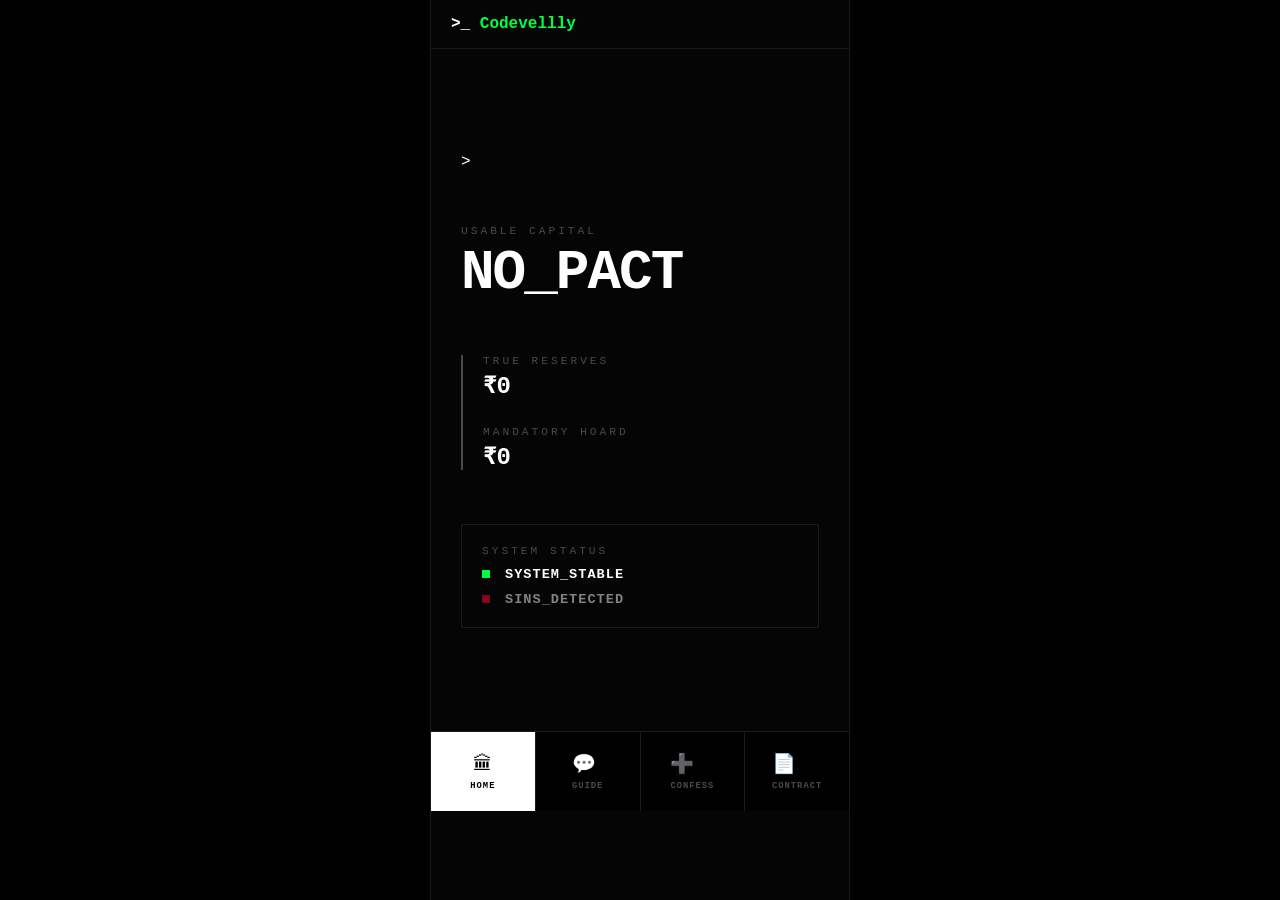
<file: index.html>
<!DOCTYPE html>
<html lang="en">

<head>
  <meta charset="UTF-8">
  <meta name="viewport" content="width=device-width, initial-scale=1.0">
  <title>DeltaX</title>

  <link rel="manifest" href="manifest.json">
  <meta name="theme-color" content="#000000">

  <link rel="apple-touch-icon" href="/Public/favicon/apple-touch-icon.png">
  <link rel="icon" type="image/png"  href="./Public/favicon/favicon-96x96.png">
  <link rel="icon" type="image/png"  href="./Public/favicon/favicon-96x96.png">

  <link rel="stylesheet" href="/index.css">

</head>
<body>

    <div class="app-container">
        <!-- Top Terminal Header -->
        <header class="top-bar">
            <span class="terminal-icon">&gt;_</span> <span class="terminal-title">Codevellly</span>
        </header>

        <!-- Main Content Area -->
        <!-- Main Content Area -->
        <main>
     >       <section class="usable-capital">
                <div class="label">USABLE CAPITAL</div>
                <!-- ADDED ID HERE -->
                <div class="value" id="usable-capital-display">₹0</div>
            </section>

            <section class="reserves">
                <div class="reserve-item">
                    <div class="label">TRUE RESERVES</div>
                    <!-- ADDED ID HERE -->
                    <div class="value sub-value" id="true-reserves-display">₹0</div>
                </div>
                <div class="reserve-item">
                    <div class="label">MANDATORY HOARD</div>
                    <!-- ADDED ID HERE -->
                    <div class="value sub-value" id="mandatory-hoard-display">₹0</div>
                </div>
            </section>

            <section class="system-status">
                <div class="label">SYSTEM STATUS</div>
                <div class="status-item">
                    <span class="indicator green"></span> SYSTEM_STABLE
                </div>
                <!-- ADDED ID HERE TO THE CONTAINER -->
                <div class="status-item muted" id="sins-status-container">
                    <span class="indicator red"></span> SINS_DETECTED
                </div>
            </section>
        </main>

        <!-- Bottom Navigation -->
        <nav class="bottom-nav">
            <div class="nav-item active">
                <span class="nav-icon">🏛</span>
                <span class="nav-label">HOME</span>
            </div>
            <a class="nav-item" href="">
                <div class="flex-column">
                    <span class="nav-icon">💬</span>
                    <span class="nav-label">Guide</span>
                </div>
            </a>

            <a class="nav-item" href="global/confession.html">
                <div class="flex-column">
                    <span class="nav-icon">➕</span>
                    <span class="nav-label">CONFESS</span>
                </div>
            </a>

            <a class="nav-item" href="./global/settings.html">
                <div class="flex-column">
                    <span class="nav-icon">📄</span>
                    <span class="nav-label">CONTRACT</span>
                </div>
            </a>
        </nav>
    </div>

    <script type="module" src="index.js"></script>
</body>

</html>
</file>
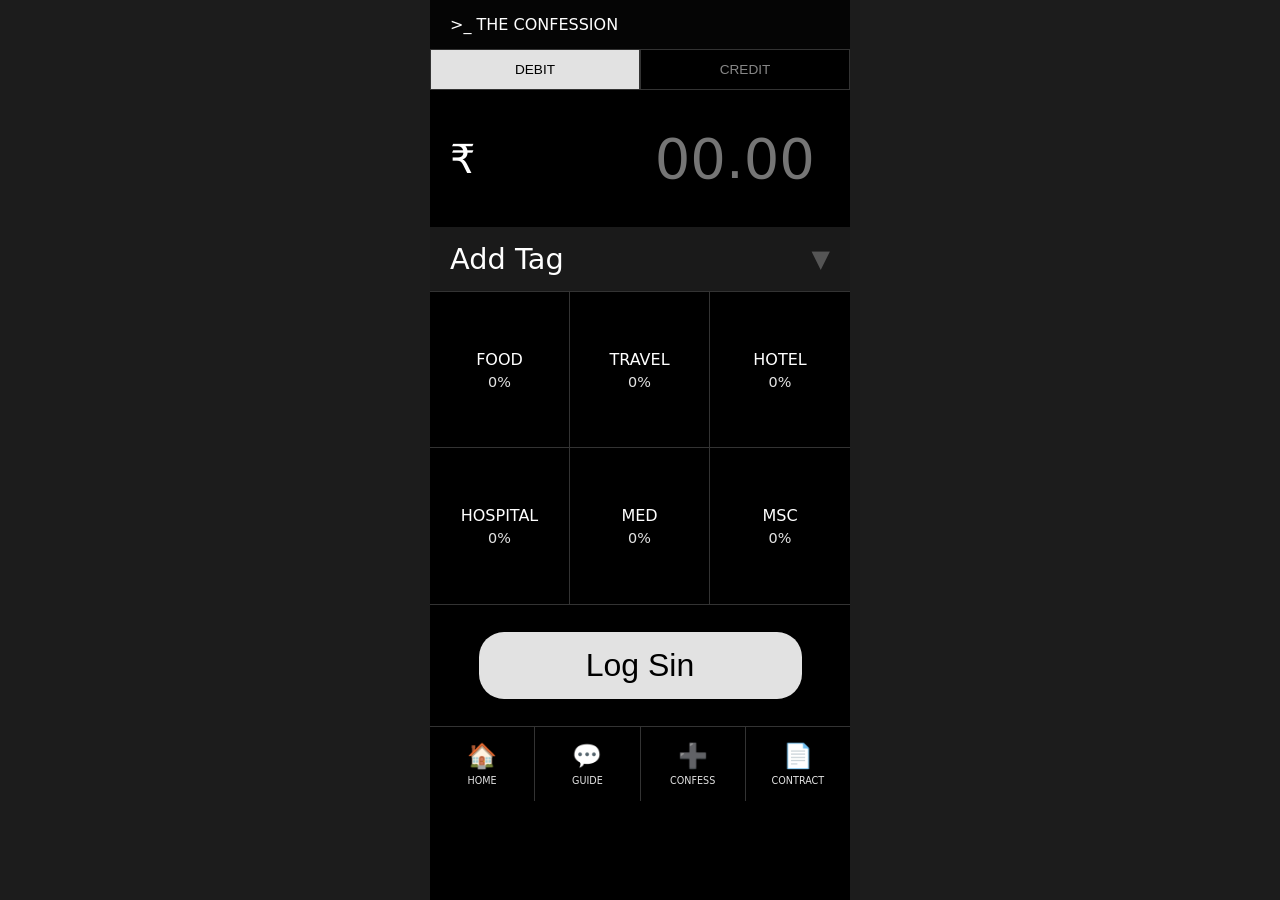
<file: global/confession.html>
<!DOCTYPE html>
<html lang="en">

<head>
    <meta charset="UTF-8">
    <meta name="viewport" content="width=device-width, initial-scale=1.0">
    <title>DeltaX-Confession</title>
    

    <meta name="theme-color" content="#000000">

    <link rel="apple-touch-icon" href="Public/favicon 2/web-app-manifest-192x192.png">

    <link rel="icon" type="image/png" sizes="32x32" href="Public/favicon 2/favicon-96x96.png">
    <link rel="icon" type="image/png" sizes="16x16" href="Public/favicon 2/web-app-manifest-512x512.png">
    <!-- Updated CSS link -->
    <link rel="stylesheet" href="confession.css">
</head>

<body>

    <div class="app-container">
        <!-- Header -->
        <header class="top-bar">
            &gt;_ THE CONFESSION
        </header>

        <!-- Toggle -->
        <div class="type-toggle">
            <button class="toggle-btn active" id="btn-debit">DEBIT</button>
            <button class="toggle-btn" id="btn-credit">CREDIT</button>
        </div>

        <!-- Amount Display -->
        <section class="amount-section">
            <span class="currency">₹</span>
            <input type="number" id="amount-input" placeholder="00.00" class="amount color-debit">
        </section>

        <!-- Tag Header -->
        <div class="tag-header">
            <span>Add Tag</span>
            <span class="dropdown-arrow">▼</span>
        </div>

        <!-- Tag Grid -->
        <section class="tag-grid">
            <div class="tag-cell" data-tag="food">
                <div class="tag-name">FOOD</div>
                <div class="tag-percent" id="percent-food">0%</div>
            </div>
            <div class="tag-cell" data-tag="travel">
                <div class="tag-name">Travel</div>
                <div class="tag-percent" id="percent-travel">0%</div>
            </div>
            <div class="tag-cell" data-tag="hotel">
                <div class="tag-name">HOTEL</div>
                <div class="tag-percent" id="percent-hotel">0%</div>
            </div>
            <div class="tag-cell" data-tag="hospital">
                <div class="tag-name">HOSPITAL</div>
                <div class="tag-percent" id="percent-hospital">0%</div>
            </div>
            <div class="tag-cell" data-tag="med">
                <div class="tag-name">MED</div>
                <div class="tag-percent" id="percent-med">0%</div>
            </div>
            <div class="tag-cell" data-tag="msc">
                <div class="tag-name">MSc</div>
                <div class="tag-percent" id="percent-msc">0%</div>
            </div>
        </section>

        <!-- Submit Button -->
        <section class="submit-section">
            <button id="action-btn" class="main-btn">Log Sin</button>
        </section>

        <!-- Bottom Navigation -->
        <nav class="bottom-nav">
            <a href="../index.html" class="nav-item">
                <span class="nav-icon">🏠</span>
                <span class="nav-label">HOME</span>
            </a>
            <a href="#" class="nav-item">
                <span class="nav-icon">💬</span>
                <span class="nav-label">GUIDE</span>
            </a>
            <a href="#" class="nav-item active">
                <span class="nav-icon">➕</span>
                <span class="nav-label">CONFESS</span>
            </a>
            <a href="settings.html" class="nav-item">
                <span class="nav-icon">📄</span>
                <span class="nav-label">CONTRACT</span>
            </a>
        </nav>
    </div>

    <!-- Updated JS link -->
    <script type="module" src="confession.js"></script>
</body>

</html>
</file>
<file: index.css>
:root {
    --bg-color: #050505;
    --text-main: #ffffff;
    --text-muted: #4a4a4a;
    --border-color: #1a1a1a;
    --green: #00ff41;
    --red: #ff003c;
    --font-mono: 'Courier New', Courier, monospace; 
}

* {
    box-sizing: border-box;
}

/* Lock the body to the exact screen size and disable scrolling */
html, body {
    margin: 0;
    padding: 0;
    height: 100vh;
    width: 100vw;
    background-color: #000000;
    color: var(--text-main);
    font-family: var(--font-mono);
    display: flex;
    justify-content: center;
    overflow: hidden; 
}

/* Force the app container to match the height */
.app-container {
    width: 100%;
    max-width: 420px;
    height: 100%;
    background-color: var(--bg-color);
    border-left: 1px solid var(--border-color);
    border-right: 1px solid var(--border-color);
    display: flex;
    flex-direction: column;
}

/* Prevent the top bar from shrinking */
.top-bar {
    padding: 15px 20px;
    border-bottom: 1px solid var(--border-color);
    font-size: 1rem;
    font-weight: bold;
    flex-shrink: 0; 
}

/* Use Flexbox to dynamically space the inner sections */
main {
    padding: 0 30px;
    flex-grow: .7;
    display: flex;
    flex-direction: column;
    justify-content: center; 
    gap: 6vh;
    overflow: hidden;
}

.label {
    color: var(--text-muted);
    font-size: 0.7rem;
    letter-spacing: 3px;
    margin-bottom: 8px;
    text-transform: uppercase;
}

.usable-capital .value {
    font-size: 3.5rem;
    font-weight: 900;
    letter-spacing: -2px;
    margin: 0;
    line-height: 1;
}

.reserves {
    border-left: 2px solid var(--text-muted);
    padding-left: 20px;
    display: flex;
    flex-direction: column;
    gap: 3vh; 
}

.sub-value {
    font-size: 1.5rem;
    font-weight: bold;
    letter-spacing: -1px;
    line-height: 1;
}

.system-status {
    border: 1px solid var(--border-color);
    padding: 20px;
}

.status-item {
    display: flex;
    align-items: center;
    margin-top: 10px;
    font-size: 0.85rem;
    font-weight: bold;
    letter-spacing: 1px;
}

.indicator {
    width: 8px;
    height: 8px;
    display: inline-block;
    margin-right: 15px;
}

.indicator.green {
    background-color: var(--green);
}

.indicator.red {
    background-color: var(--red);
}

/* Prevent bottom nav from shrinking and give it a fixed height */
.bottom-nav {
    display: flex;
    border-top: 1px solid var(--border-color);
    background-color: #000;
    flex-shrink: 0; 
    height: 80px; 
}

.nav-item {
    flex: 1;
    display: flex;
    flex-direction: column;
    align-items: center;
    justify-content: center;
    color: var(--text-muted);
    cursor: pointer;
    border-right: 1px solid var(--border-color);
    transition: all 0.2s ease;
    text-decoration: none;
    
}

.flex-column {
    display: flex;
    flex-direction: column;
}

.nav-item:last-child {
    border-right: none;
}

.nav-item.active {
    background-color: #ffffff;
    color: #000000;
}

.nav-item.active .nav-label {
    color: #000000;
}

.nav-icon {
    font-size: 1.2rem;
    margin-bottom: 5px;
}

.nav-label {
    font-size: 0.55rem;
    letter-spacing: 1px;
    font-weight: 900;
    text-transform: uppercase;
}
.muted{
    opacity: 0.5;
}
.terminal-title{
    color: VAR(--green);
}
</file>
<file: global/confession.css>
* {
    box-sizing: border-box;
    margin: 0;
    padding: 0;
}

html, body {
    height: 100vh;
    width: 100vw;
    background-color: #1c1c1c; 
    color: #ffffff;
    font-family: system-ui, -apple-system, sans-serif;
    display: flex;
    justify-content: center;
    overflow: hidden; 
}

.app-container {
    width: 100%;
    max-width: 420px;
    height: 100%;
    background-color: #000000; 
    display: flex;
    flex-direction: column;
}

/* Header */
.top-bar {
    padding: 15px 20px;
    font-size: 1rem;
    font-weight: 500;
    background-color: #050505;
    flex-shrink: 0;
}

/* Toggle Buttons */
.type-toggle {
    display: flex;
    flex-shrink: 0;
}

.toggle-btn {
    flex: 1;
    border: 1px solid #333;
    background-color: #000;
    color: #888;
    padding: 12px 0;
    font-size: 0.85rem;
    cursor: pointer;
    transition: 0.2s;
}

.toggle-btn.active {
    background-color: #e2e2e2;
    color: #000;
    font-weight: 500;
}

/* Amount Display */
.amount-section {
    padding: 4vh 20px;
    display: flex;
    align-items: center;
    justify-content: space-between;
    flex-shrink: 0;
}

.currency {
    font-size: 2.5rem;
    color: #ffffff;
    font-weight: 400;
}

#amount-input {
    background: transparent;
    border: none;
    font-size: 3.5rem;
    text-align: right;
    outline: none;
    width: 100%;
    margin-left: 20px;
    font-family: system-ui, -apple-system, sans-serif;
}

.color-debit { color: #ff0000 !important; }
.color-credit { color: #00ff41 !important; }

/* Tag Header */
.tag-header {
    background-color: #1a1a1a;
    padding: 15px 20px;
    display: flex;
    justify-content: space-between;
    align-items: center;
    font-size: 1.8rem;
    flex-shrink: 0;
}

.dropdown-arrow {
    color: #555;
    font-size: 1.5rem;
}

/* Tag Grid */
.tag-grid {
    display: grid;
    grid-template-columns: repeat(3, 1fr);
    grid-template-rows: repeat(2, 1fr);
    border-bottom: 1px solid #333;
    flex-grow: .7; 
    min-height: 0; 
}

.tag-cell {
    border-top: 1px solid #333;
    border-right: 1px solid #333;
    display: flex;
    flex-direction: column;
    align-items: center;
    justify-content: center;
    cursor: pointer;
    transition: background-color 0.2s;
}

.tag-cell:nth-child(3n) {
    border-right: none;
}

.tag-name {
    font-size: 1rem;
    margin-bottom: 5px;
    text-transform: uppercase;
}

.tag-percent {
    font-size: 0.9rem;
    color: #e2e2e2;
}

/* Submit Section */
.submit-section {
    display: flex;
    align-items: center;
    justify-content: center;
    padding: 3vh 20px;
    flex-shrink: 0;
}

.main-btn {
    background-color: #e2e2e2;
    color: #000;
    border: none;
    border-radius: 25px;
    padding: 15px 40px;
    font-size: 2rem;
    width: 85%;
    cursor: pointer;
}

.main-btn:active {
    opacity: 0.8;
}

/* Bottom Navigation */
.bottom-nav {
    display: flex;
    border-top: 1px solid #333;
    background-color: #000;
    flex-shrink: 0; 
    height: 75px; 
}

.nav-item {
    flex: 1;
    display: flex;
    flex-direction: column;
    align-items: center;
    justify-content: center;
    color: #e2e2e2;
    cursor: pointer;
    border-right: 1px solid #333;
    text-decoration: none;
}

.nav-item:last-child {
    border-right: none;
}

.nav-icon {
    font-size: 1.5rem;
    margin-bottom: 5px;
}

.nav-label {
    font-size: 0.6rem;
}
</file>
